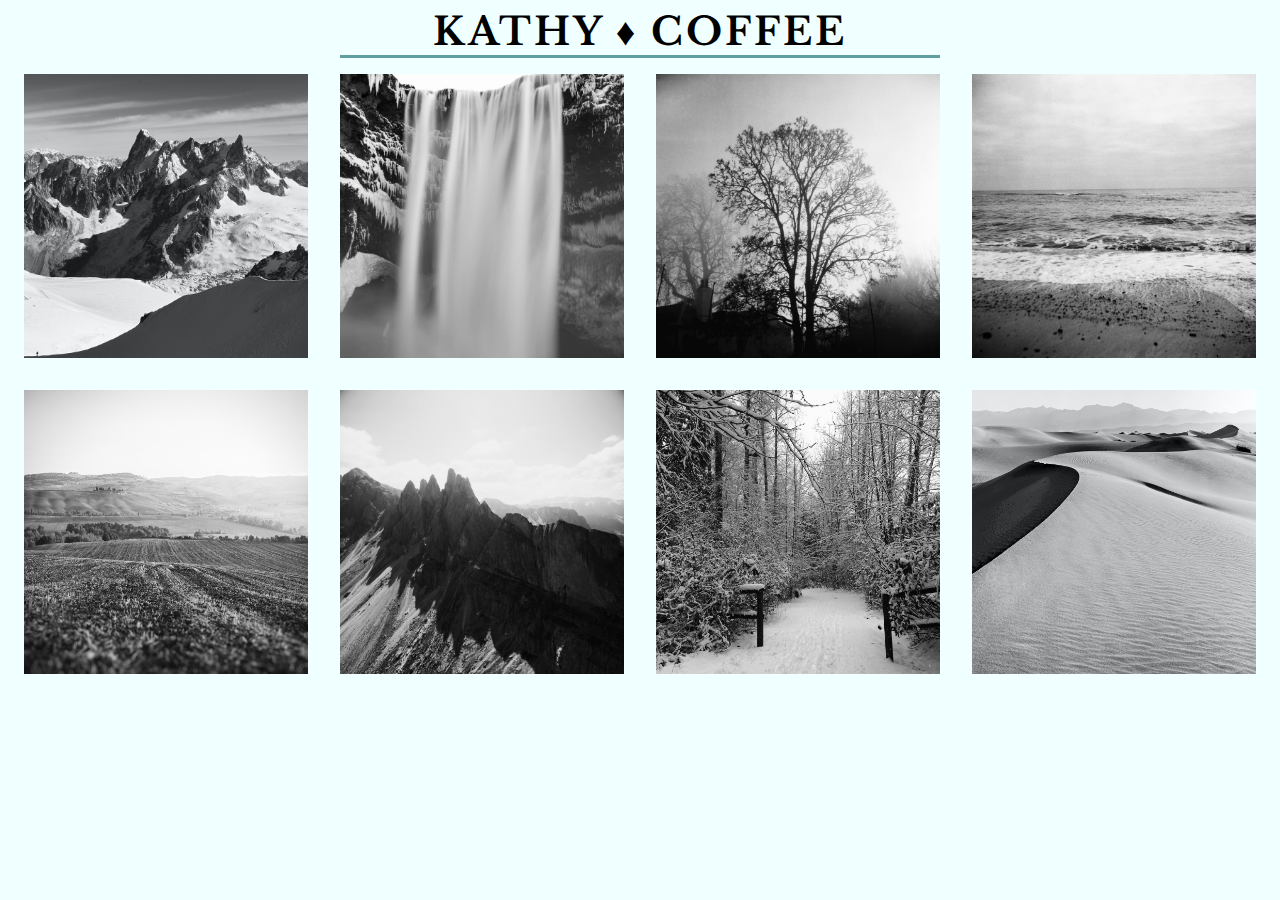
<file: Projects/PhotoSite/index.html>
<!DOCTYPE html>
<html lang="en">
<head>
    <meta charset="UTF-8">
    <meta http-equiv="X-UA-Compatible" content="IE=edge">
    <meta name="viewport" content="width=device-width, initial-scale=1.0">
    <meta name="description" content="HTML Css Photo">
    <link rel="stylesheet" href="style.css">
    <title>Photo Site</title>
</head>
<body>
<!--Symbols can be used in HTML-->
<p>Kathy &diams; Coffee</p> 

<img src="Images/caradhras.jpeg" alt="Snow covered mountains">
<img src="Images/waterfall.jpeg" alt="Black & white waterfall">
<img src="Images/tree.jpeg" alt="Silhouette of a tree">
<img src="Images/ocean.jpeg" alt="Low tide">
<img src="Images/field.jpeg" alt="Misty country side">
<img src="Images/nonSnowyMountains.jpeg" alt="Mountain ridge">
<img src="Images/snowyForest.jpeg" alt="Snow covered forest">
<img src="Images/tatooine.jpeg" alt="Desert dunes">

</body>
</html>
</file>
<file: Projects/PhotoSite/style.css>
@import url('https://fonts.googleapis.com/css2?family=Libre+Baskerville:ital,wght@0,400;0,700;1,400&display=swap');

body {
    background-color: azure;
}

p {
    font-family: 'Libre Baskerville', serif;
    font-weight: 700;
    /*font-weight bold; */
    text-transform: uppercase;
    letter-spacing: 3px;
    /* VW setes the font/text size based on the width of the viewport (AKA Browser Window) */
    font-size: 3vw;
    /*font-size: 35px;*/
    text-align: center;
    border-bottom: cadetblue solid;
    padding-bottom: 10px 0;

    /* 22.5 * 2 = 45 */
    /* 1.25 * 2 = 2.5 */
    /* 45 + 2.5 = 47.5 */
    width: 47.5%;

    /* "margin auto" centers the paragraph element horizontally inside of the body element */
    margin: 0 auto;
}

img {
    /* 22.5 * 4 = 90 */
    width: 22.5%;
    /*1.25 * 2 * 4 = 10 */
    margin: 1.25%;
    /* 90 + 10 = 100 */

    /* The float CSS property places an element on the left or right side of its container/parent, allowing text and inline elements to wrap around it.  The element is removed the normal document flow. Also, removes the "mystery space" between image elements. */
    float: left;

}
</file>
